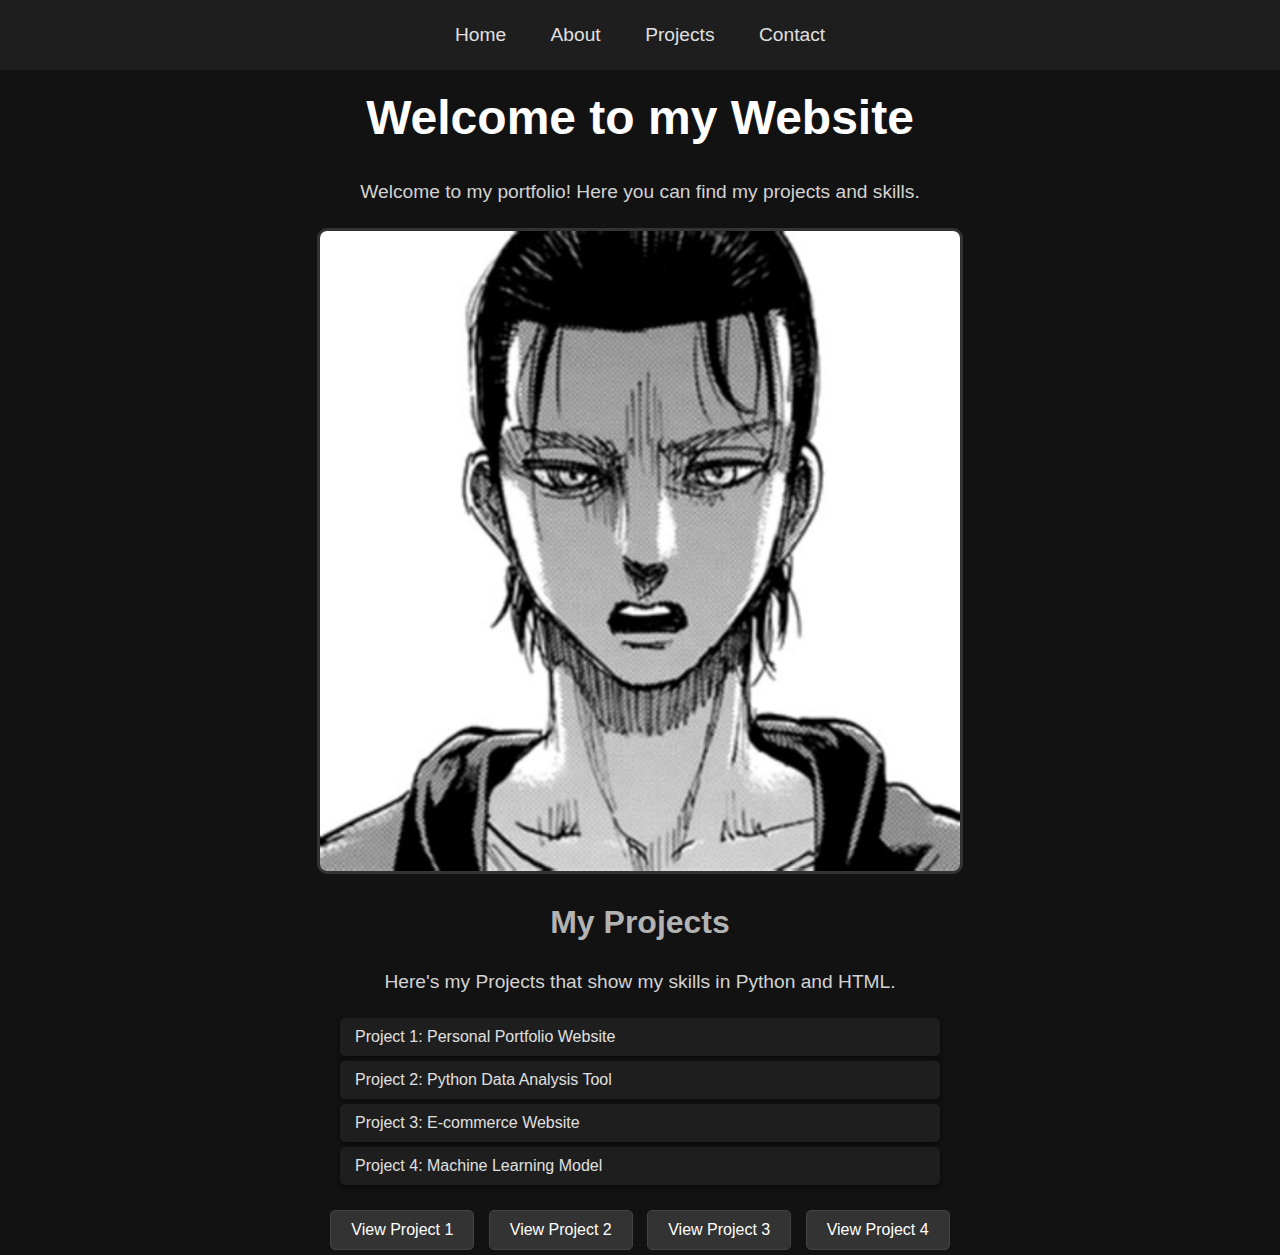
<file: index.html>
<!DOCTYPE html>
<html>
    <head>
        <title>19xonsor Portfolio</title>
        <link rel="stylesheet" href="styles.css">
    </head>
    <body>
        <!-- Navigation Bar -->
        <nav class="navbar">
            <a href="index.html">Home</a>
            <a href="about.html">About</a>
            <a href="projects.html">Projects</a>
            <a href="contact.html">Contact</a>
        </nav>

        <h1>Welcome to my Website</h1>
        <p>Welcome to my portfolio! Here you can find my projects and skills.</p>
        <img src="th.jpeg" alt="A professional portfolio cover featuring a clean design with a focus on creativity and innovation, set against a minimalist background">
        <h2>My Projects</h2>
        <p>Here's my Projects that show my skills in Python and HTML.</p>
        <ul>
            <li>Project 1: Personal Portfolio Website</li>
            <li>Project 2: Python Data Analysis Tool</li>
            <li>Project 3: E-commerce Website</li>
            <li>Project 4: Machine Learning Model</li>
        </ul>
        <div class="buttons">
            <button id="project1">View Project 1</button>
            <button id="project2">View Project 2</button>
            <button id="project3">View Project 3</button>
            <button id="project4">View Project 4</button>
        </div>
        <script src="script.js"></script>
    </body>
</html>
</file>
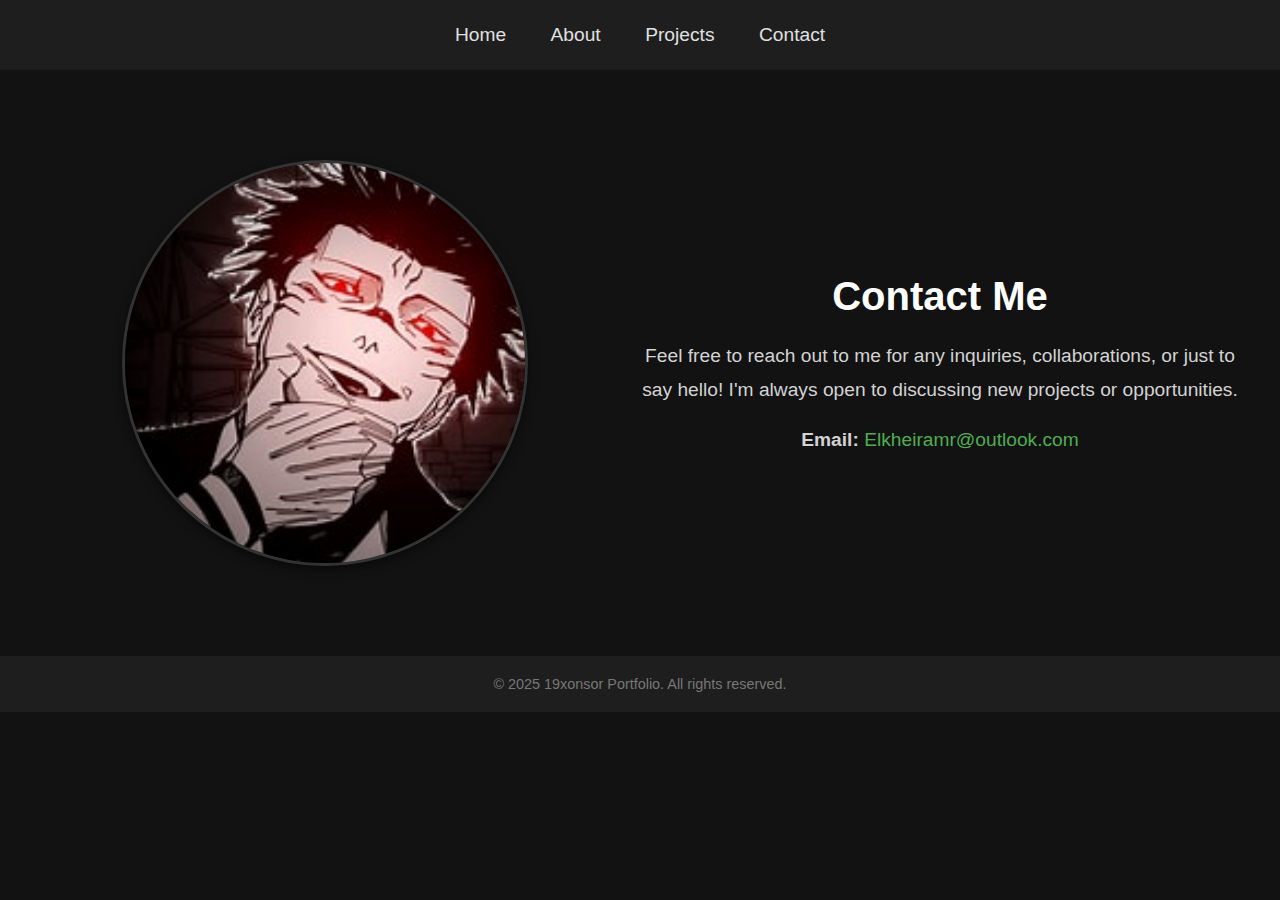
<file: contact.html>
<!DOCTYPE html>
<html>
    <head>
        <title>Contact Me</title>
        <link rel="stylesheet" href="styles.css">
    </head>
    <body>
        <!-- Navigation Bar -->
        <nav class="navbar">
            <a href="index.html">Home</a>
            <a href="about.html">About</a>
            <a href="projects.html">Projects</a>
            <a href="contact.html">Contact</a>
        </nav>

        <!-- Contact Section -->
        <div class="contact-container">
            <img src="profile.jpeg" alt="Profile Picture">
            <div class="contact-text">
                <h1>Contact Me</h1>
                <p>
                    Feel free to reach out to me for any inquiries, collaborations, or just to say hello! 
                    I'm always open to discussing new projects or opportunities.
                </p>
                <p>
                    <strong>Email:</strong> <a href="Elheiramr@outlook.com">Elkheiramr@outlook.com</a><br>
                </p>
            </div>
        </div>

        <!-- Footer -->
        <footer>
            &copy; 2025 19xonsor Portfolio. All rights reserved.
        </footer>
    </body>
</html>
</file>
<file: styles.css>
/* General body styling */
body {
    background-color: #121212; /* Dark black tone */
    color: #e0e0e0; /* Light gray for text */
    font-family: 'Arial', sans-serif;
    margin: 0;
    padding: 0;
}

/* Header styling */
h1 {
    text-align: center;
    color: #ffffff; /* Pure white for the main header */
    font-size: 3rem;
    margin-top: 20px;
}

h2 {
    text-align: center;
    color: #b3b3b3; /* Slightly dimmed white for subheaders */
    font-size: 2rem;
    margin-top: 30px;
}

/* Paragraph styling */
p {
    font-size: 1.2rem;
    text-align: center;
    margin: 10px auto;
    max-width: 800px;
    line-height: 1.6;
    color: #d3d3d3; /* Softer gray for readability */
}

p2 {
    font-family: 'Courier New';
    font-size: 20px;
    color: lightgray;
    text-align: center;
    position: absolute;
}

/* Image styling */
img {
    display: block;
    margin: 20px auto;
    width: 50%;
    height: auto;
    border: 3px solid #333; /* Subtle border around the image */
    border-radius: 10px; /* Rounded corners */
}

/* List styling */
ul {
    list-style-type: none; /* Remove default bullets */
    padding: 0;
    margin: 20px auto;
    max-width: 600px;
    text-align: left;
}

ul li {
    background-color: #1e1e1e; /* Slightly lighter black for list items */
    color: #e0e0e0;
    padding: 10px 15px;
    margin: 5px 0;
    border-radius: 5px;
    box-shadow: 0 2px 5px rgba(0, 0, 0, 0.5); /* Subtle shadow for depth */
}

/* Button styling */
.buttons {
    text-align: center;
    margin-top: 20px;
}

button {
    font-size: 1rem;
    padding: 10px 20px;
    margin: 5px;
    background-color: #333; /* Dark gray for buttons */
    color: #ffffff;
    border: 1px solid #444; /* Subtle border */
    border-radius: 5px;
    cursor: pointer;
    transition: background-color 0.3s, transform 0.2s;
}

button:hover {
    background-color: #555; /* Lighter gray on hover */
    transform: scale(1.05); /* Slight zoom effect */
}

/* Footer or additional text styling */
footer {
    text-align: center;
    margin-top: 30px;
    padding: 10px;
    color: #777;
    font-size: 0.9rem;
}

/* Navigation Bar Styling */
.navbar {
    background-color: #1e1e1e; /* Dark background for the navbar */
    overflow: hidden;
    padding: 10px 0;
    text-align: center;
    position: sticky;
    top: 0;
    z-index: 1000;
}

.navbar a {
    color: #e0e0e0; /* Light gray text */
    text-decoration: none;
    padding: 14px 20px;
    font-size: 1.2rem;
    display: inline-block;
    transition: background-color 0.3s, color 0.3s;
}

.navbar a:hover {
    background-color: #333; /* Slightly lighter background on hover */
    color: #ffffff; /* White text on hover */
}

/* Contact Page Styling */
.contact-container {
    display: flex;
    align-items: center;
    justify-content: center;
    margin: 50px auto;
    max-width: 1200px;
    padding: 20px;
    gap: 30px;
}

.contact-container img {
    width: 400px; /* Adjust width */
    height: 400px; /* Tall height */
    border-radius: 50%; /* Round shape */
    object-fit: cover; /* Ensures the image fits within the circle */
    border: 3px solid #333; /* Subtle border */
    box-shadow: 0 4px 10px rgba(0, 0, 0, 0.5); /* Adds depth */
}

.contact-text {
    max-width: 600px;
    color: #e0e0e0; /* Light gray text */
}

.contact-text h1 {
    font-size: 2.5rem;
    color: #ffffff; /* White for the header */
    margin-bottom: 20px;
}

.contact-text p {
    font-size: 1.2rem;
    line-height: 1.8;
    margin-bottom: 15px;
}

.contact-text a {
    color: #4CAF50; /* Green for links */
    text-decoration: none;
    transition: color 0.3s;
}

.contact-text a:hover {
    color: #76ff76; /* Lighter green on hover */
}

/* Footer Styling */
footer {
    text-align: center;
    margin-top: 50px;
    padding: 20px;
    background-color: #1e1e1e; /* Dark footer background */
    color: #777; /* Light gray text */
    font-size: 0.9rem;
}
</file>
